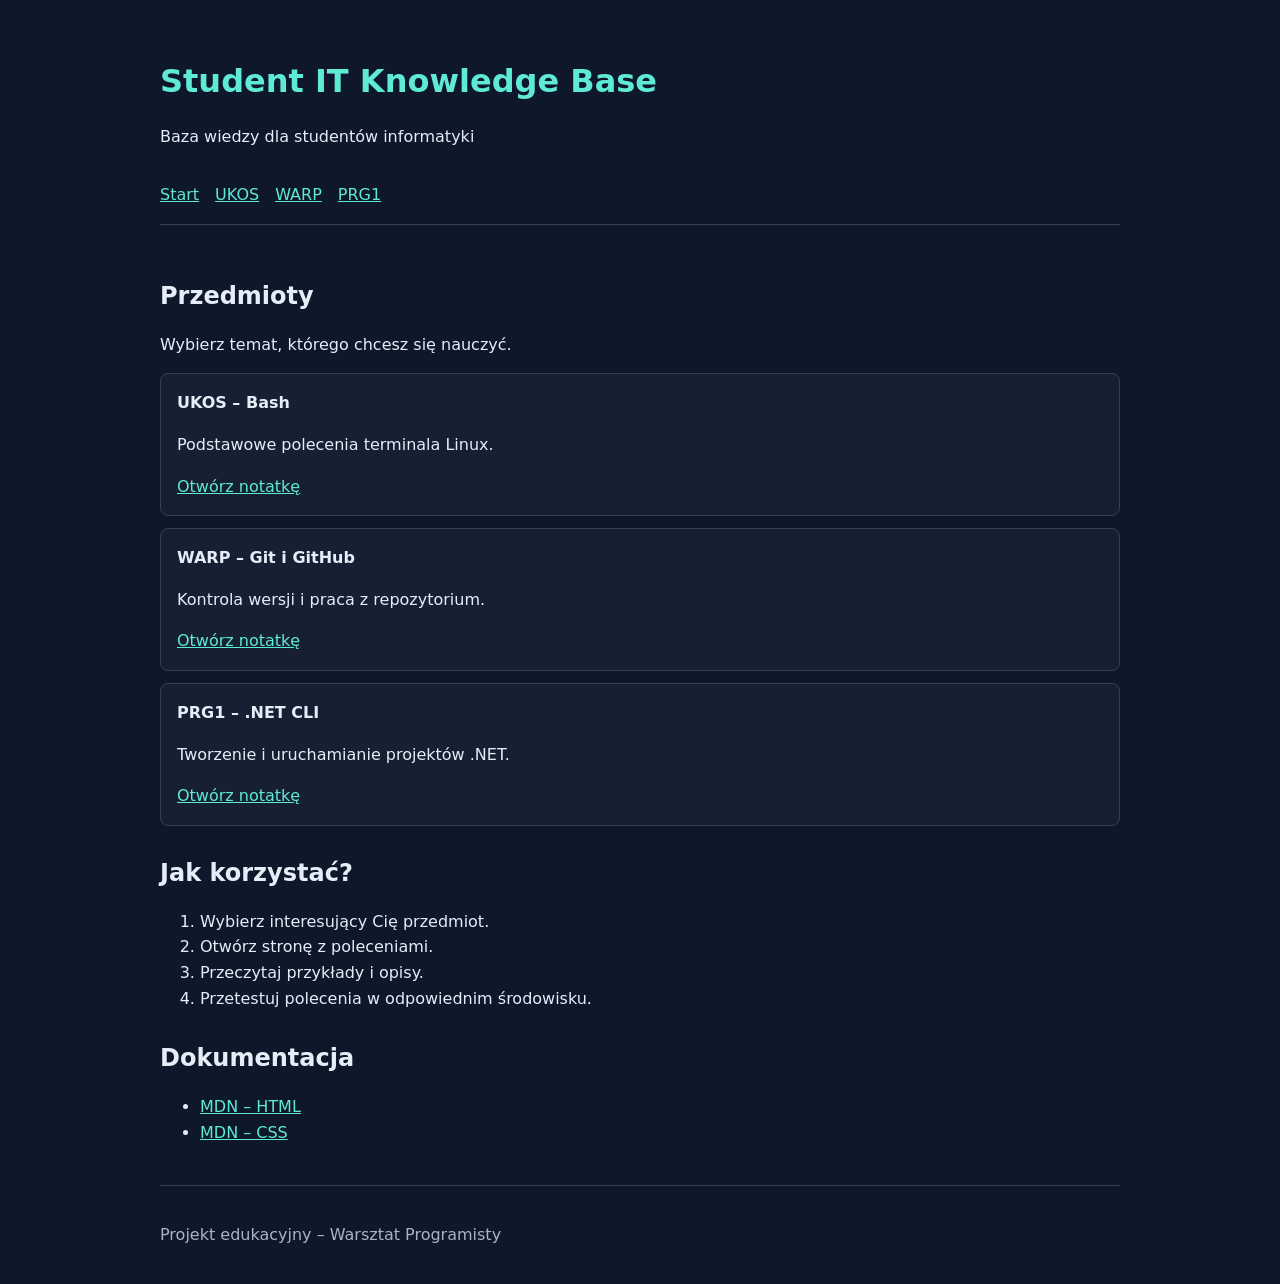
<file: index.html>
﻿
<!doctype html>
<html lang="pl">
<head>
    <meta charset="utf-8">
    <meta name="viewport" content="width=device-width, initial-scale=1">
    <title>Student IT Knowledge Base</title>
    <link rel="stylesheet" href="styles.css">
</head>
<body>
<header>
    <h1>Student IT Knowledge Base</h1>
    <p>Baza wiedzy dla studentów informatyki</p>

    <nav aria-label="Główna nawigacja">
        <a href="index.html">Start</a>
        <a href="pages/bash.html">UKOS</a>
        <a href="pages/git.html">WARP</a>
        <a href="pages/dotnet-cli.html">PRG1</a>
    </nav>
</header>

<main>
    <section>
        <h2>Przedmioty</h2>
        <p>Wybierz temat, którego chcesz się nauczyć.</p>

        <ul class="topic-list">
            <li>
                <strong>UKOS – Bash</strong>
                <p>Podstawowe polecenia terminala Linux.</p>
                <a href="pages/bash.html">Otwórz notatkę</a>
            </li>
            <li>
                <strong>WARP – Git i GitHub</strong>
                <p>Kontrola wersji i praca z repozytorium.</p>
                <a href="pages/git.html">Otwórz notatkę</a>
            </li>
            <li>
                <strong>PRG1 – .NET CLI</strong>
                <p>Tworzenie i uruchamianie projektów .NET.</p>
                <a href="pages/dotnet-cli.html">Otwórz notatkę</a>
            </li>
        </ul>
    </section>

    <section>
        <h2>Jak korzystać?</h2>
        <ol>
            <li>Wybierz interesujący Cię przedmiot.</li>
            <li>Otwórz stronę z poleceniami.</li>
            <li>Przeczytaj przykłady i opisy.</li>
            <li>Przetestuj polecenia w odpowiednim środowisku.</li>
        </ol>
    </section>

    <section>
        <h2>Dokumentacja</h2>
        <ul>
            <li><a href="https://developer.mozilla.org/docs/Web/HTML">MDN – HTML</a></li>
            <li><a href="https://developer.mozilla.org/docs/Web/CSS">MDN – CSS</a></li>
        </ul>
    </section>
</main>

<footer>
    <p>Projekt edukacyjny – Warsztat Programisty</p>
</footer>
</body>
</html>
</file>
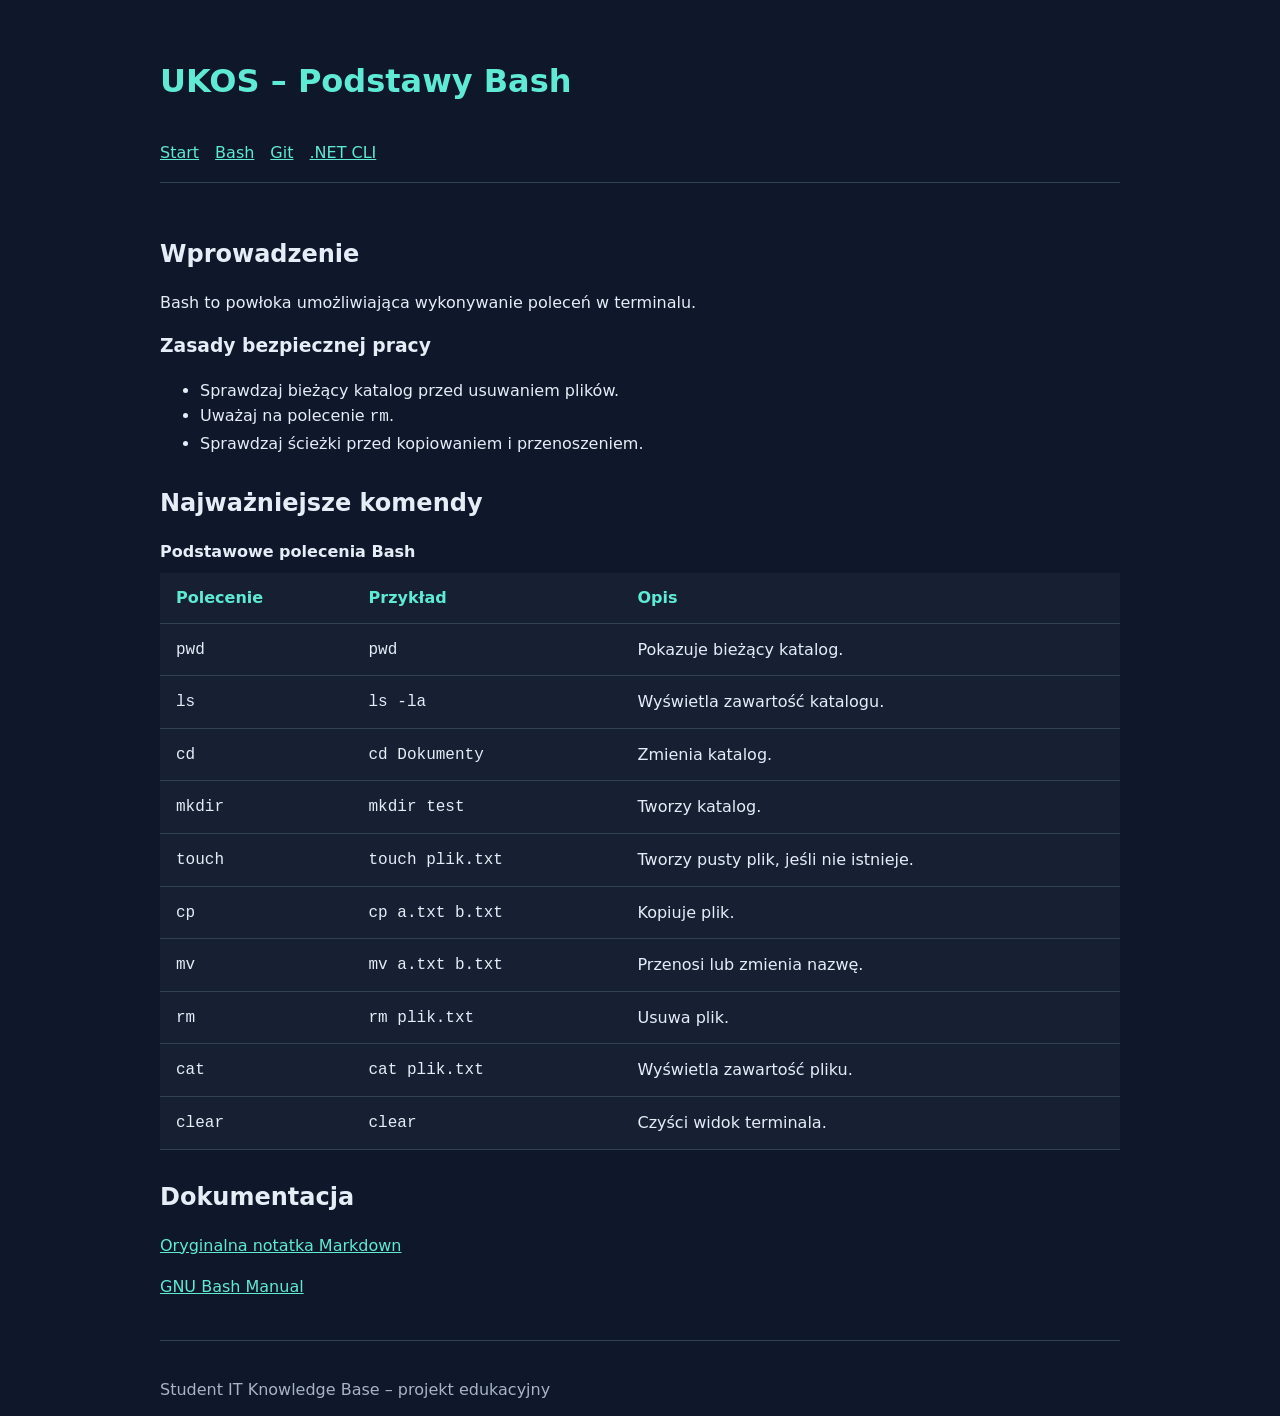
<file: pages/bash.html>
﻿
<!doctype html>
<html lang="pl">
<head>
    <meta charset="utf-8">
    <meta name="viewport" content="width=device-width, initial-scale=1">
    <title>UKOS – Bash</title>
    <link rel="stylesheet" href="../styles.css">
</head>
<body>
<header>
    <h1>UKOS – Podstawy Bash</h1>
    <nav aria-label="Główna nawigacja">
        <a href="../index.html">Start</a>
        <a href="bash.html">Bash</a>
        <a href="git.html">Git</a>
        <a href="dotnet-cli.html">.NET CLI</a>
    </nav>
</header>

<main>
    <section>
        <h2>Wprowadzenie</h2>
        <p>Bash to powłoka umożliwiająca wykonywanie poleceń w terminalu.</p>

        <h3>Zasady bezpiecznej pracy</h3>
        <ul>
            <li>Sprawdzaj bieżący katalog przed usuwaniem plików.</li>
            <li>Uważaj na polecenie <code>rm</code>.</li>
            <li>Sprawdzaj ścieżki przed kopiowaniem i przenoszeniem.</li>
        </ul>
    </section>

    <section>
        <h2>Najważniejsze komendy</h2>
        <div class="table-scroll">
            <table class="command-table">
                <caption>Podstawowe polecenia Bash</caption>
                <thead>
                <tr>
                    <th scope="col">Polecenie</th>
                    <th scope="col">Przykład</th>
                    <th scope="col">Opis</th>
                </tr>
                </thead>
                <tbody>
                <tr><td><code>pwd</code></td><td><code>pwd</code></td><td>Pokazuje bieżący katalog.</td></tr>
                <tr><td><code>ls</code></td><td><code>ls -la</code></td><td>Wyświetla zawartość katalogu.</td></tr>
                <tr><td><code>cd</code></td><td><code>cd Dokumenty</code></td><td>Zmienia katalog.</td></tr>
                <tr><td><code>mkdir</code></td><td><code>mkdir test</code></td><td>Tworzy katalog.</td></tr>
                <tr><td><code>touch</code></td><td><code>touch plik.txt</code></td><td>Tworzy pusty plik, jeśli nie istnieje.</td></tr>
                <tr><td><code>cp</code></td><td><code>cp a.txt b.txt</code></td><td>Kopiuje plik.</td></tr>
                <tr><td><code>mv</code></td><td><code>mv a.txt b.txt</code></td><td>Przenosi lub zmienia nazwę.</td></tr>
                <tr><td><code>rm</code></td><td><code>rm plik.txt</code></td><td>Usuwa plik.</td></tr>
                <tr><td><code>cat</code></td><td><code>cat plik.txt</code></td><td>Wyświetla zawartość pliku.</td></tr>
                <tr><td><code>clear</code></td><td><code>clear</code></td><td>Czyści widok terminala.</td></tr>
                </tbody>
            </table>
        </div>
    </section>

    <section>
        <h2>Dokumentacja</h2>
        <p><a href="../docs/ukos/bash.md">Oryginalna notatka Markdown</a></p>
        <p><a href="https://www.gnu.org/software/bash/manual/">GNU Bash Manual</a></p>
    </section>
</main>

<footer>
    <p>Student IT Knowledge Base – projekt edukacyjny</p>
</footer>
</body>
</html>
</file>
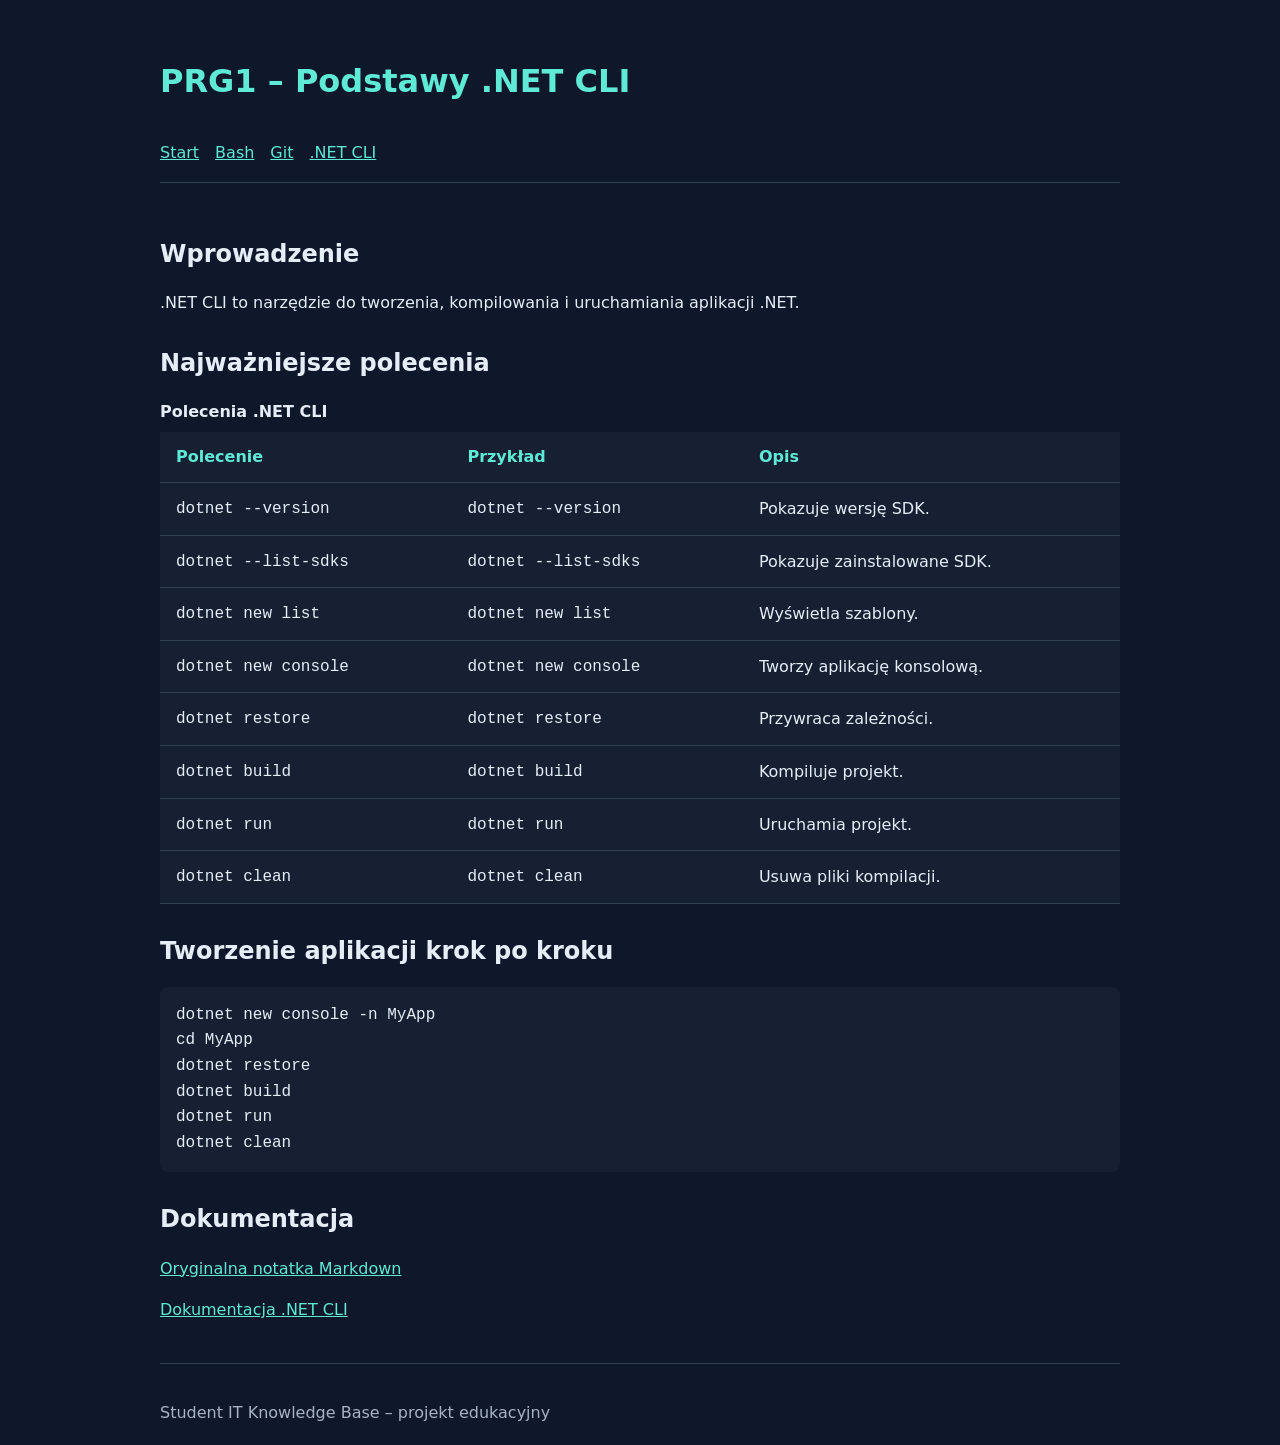
<file: pages/dotnet-cli.html>
﻿
<!doctype html>
<html lang="pl">
<head>
    <meta charset="utf-8">
    <meta name="viewport" content="width=device-width, initial-scale=1">
    <title>PRG1 – .NET CLI</title>
    <link rel="stylesheet" href="../styles.css">
</head>
<body>
<header>
    <h1>PRG1 – Podstawy .NET CLI</h1>
    <nav aria-label="Główna nawigacja">
        <a href="../index.html">Start</a>
        <a href="bash.html">Bash</a>
        <a href="git.html">Git</a>
        <a href="dotnet-cli.html">.NET CLI</a>
    </nav>
</header>

<main>
    <section>
        <h2>Wprowadzenie</h2>
        <p>.NET CLI to narzędzie do tworzenia, kompilowania i uruchamiania aplikacji .NET.</p>
    </section>

    <section>
        <h2>Najważniejsze polecenia</h2>
        <div class="table-scroll">
            <table class="command-table">
                <caption>Polecenia .NET CLI</caption>
                <thead>
                <tr>
                    <th scope="col">Polecenie</th>
                    <th scope="col">Przykład</th>
                    <th scope="col">Opis</th>
                </tr>
                </thead>
                <tbody>
                <tr><td><code>dotnet --version</code></td><td><code>dotnet --version</code></td><td>Pokazuje wersję SDK.</td></tr>
                <tr><td><code>dotnet --list-sdks</code></td><td><code>dotnet --list-sdks</code></td><td>Pokazuje zainstalowane SDK.</td></tr>
                <tr><td><code>dotnet new list</code></td><td><code>dotnet new list</code></td><td>Wyświetla szablony.</td></tr>
                <tr><td><code>dotnet new console</code></td><td><code>dotnet new console</code></td><td>Tworzy aplikację konsolową.</td></tr>
                <tr><td><code>dotnet restore</code></td><td><code>dotnet restore</code></td><td>Przywraca zależności.</td></tr>
                <tr><td><code>dotnet build</code></td><td><code>dotnet build</code></td><td>Kompiluje projekt.</td></tr>
                <tr><td><code>dotnet run</code></td><td><code>dotnet run</code></td><td>Uruchamia projekt.</td></tr>
                <tr><td><code>dotnet clean</code></td><td><code>dotnet clean</code></td><td>Usuwa pliki kompilacji.</td></tr>
                </tbody>
            </table>
        </div>
    </section>

    <section>
        <h2>Tworzenie aplikacji krok po kroku</h2>
        <pre><code>dotnet new console -n MyApp
cd MyApp
dotnet restore
dotnet build
dotnet run
dotnet clean</code></pre>
    </section>

    <section>
        <h2>Dokumentacja</h2>
        <p><a href="../docs/prg1/dotnet-cli.md">Oryginalna notatka Markdown</a></p>
        <p><a href="https://learn.microsoft.com/dotnet/core/tools/">Dokumentacja .NET CLI</a></p>
    </section>
</main>

<footer>
    <p>Student IT Knowledge Base – projekt edukacyjny</p>
</footer>
</body>
</html>
</file>
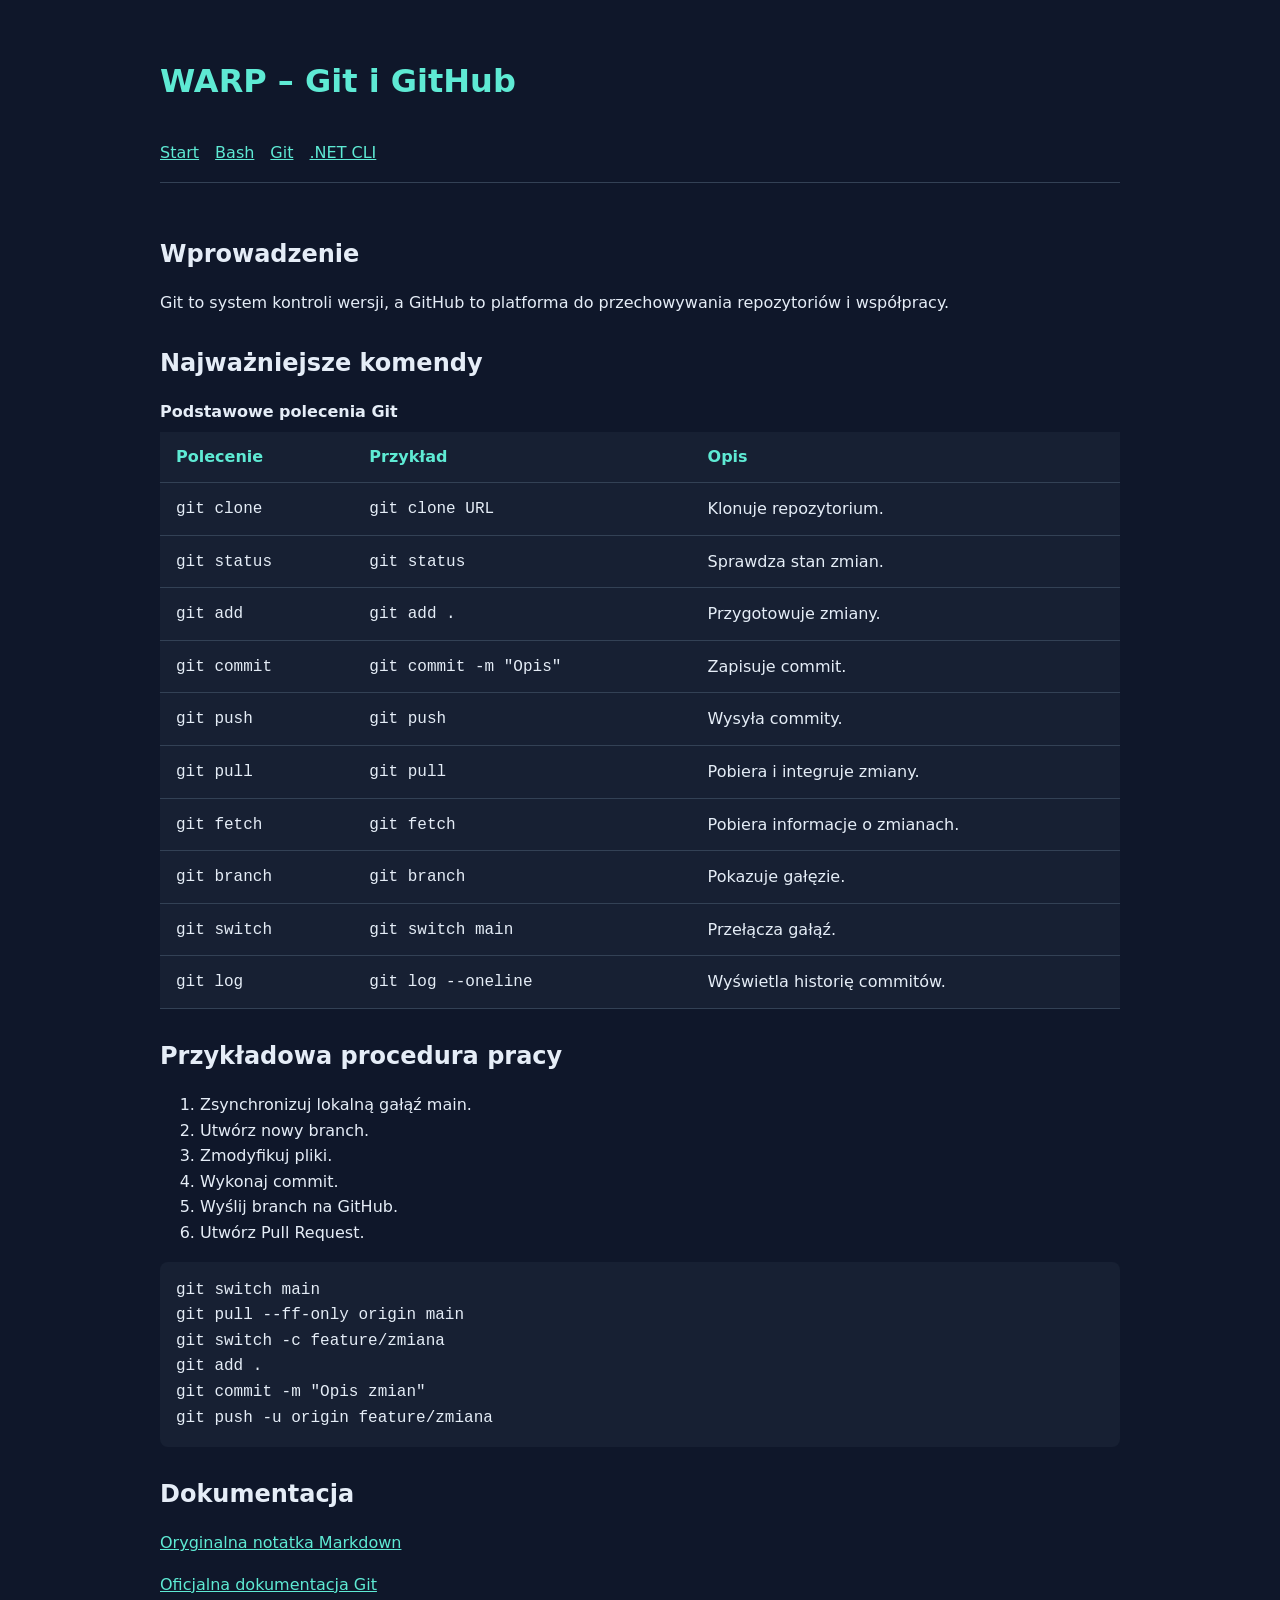
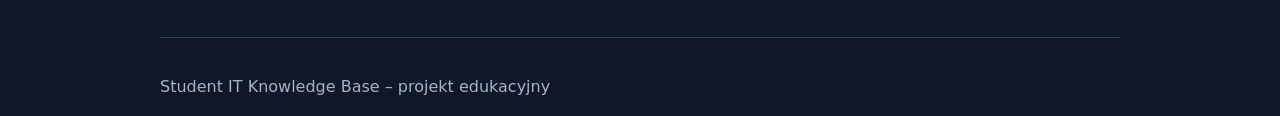
<file: pages/git.html>
﻿
<!doctype html>
<html lang="pl">
<head>
    <meta charset="utf-8">
    <meta name="viewport" content="width=device-width, initial-scale=1">
    <title>WARP – Git i GitHub</title>
    <link rel="stylesheet" href="../styles.css">
</head>
<body>
<header>
    <h1>WARP – Git i GitHub</h1>
    <nav aria-label="Główna nawigacja">
        <a href="../index.html">Start</a>
        <a href="bash.html">Bash</a>
        <a href="git.html">Git</a>
        <a href="dotnet-cli.html">.NET CLI</a>
    </nav>
</header>

<main>
    <section>
        <h2>Wprowadzenie</h2>
        <p>Git to system kontroli wersji, a GitHub to platforma do przechowywania repozytoriów i współpracy.</p>
    </section>

    <section>
        <h2>Najważniejsze komendy</h2>
        <div class="table-scroll">
            <table class="command-table">
                <caption>Podstawowe polecenia Git</caption>
                <thead>
                <tr>
                    <th scope="col">Polecenie</th>
                    <th scope="col">Przykład</th>
                    <th scope="col">Opis</th>
                </tr>
                </thead>
                <tbody>
                <tr><td><code>git clone</code></td><td><code>git clone URL</code></td><td>Klonuje repozytorium.</td></tr>
                <tr><td><code>git status</code></td><td><code>git status</code></td><td>Sprawdza stan zmian.</td></tr>
                <tr><td><code>git add</code></td><td><code>git add .</code></td><td>Przygotowuje zmiany.</td></tr>
                <tr><td><code>git commit</code></td><td><code>git commit -m "Opis"</code></td><td>Zapisuje commit.</td></tr>
                <tr><td><code>git push</code></td><td><code>git push</code></td><td>Wysyła commity.</td></tr>
                <tr><td><code>git pull</code></td><td><code>git pull</code></td><td>Pobiera i integruje zmiany.</td></tr>
                <tr><td><code>git fetch</code></td><td><code>git fetch</code></td><td>Pobiera informacje o zmianach.</td></tr>
                <tr><td><code>git branch</code></td><td><code>git branch</code></td><td>Pokazuje gałęzie.</td></tr>
                <tr><td><code>git switch</code></td><td><code>git switch main</code></td><td>Przełącza gałąź.</td></tr>
                <tr><td><code>git log</code></td><td><code>git log --oneline</code></td><td>Wyświetla historię commitów.</td></tr>
                </tbody>
            </table>
        </div>
    </section>

    <section>
        <h2>Przykładowa procedura pracy</h2>
        <ol>
            <li>Zsynchronizuj lokalną gałąź main.</li>
            <li>Utwórz nowy branch.</li>
            <li>Zmodyfikuj pliki.</li>
            <li>Wykonaj commit.</li>
            <li>Wyślij branch na GitHub.</li>
            <li>Utwórz Pull Request.</li>
        </ol>
        <pre><code>git switch main
git pull --ff-only origin main
git switch -c feature/zmiana
git add .
git commit -m "Opis zmian"
git push -u origin feature/zmiana</code></pre>
    </section>

    <section>
        <h2>Dokumentacja</h2>
        <p><a href="../docs/warp/git.md">Oryginalna notatka Markdown</a></p>
        <p><a href="https://git-scm.com/doc">Oficjalna dokumentacja Git</a></p>
    </section>
</main>

<footer>
    <p>Student IT Knowledge Base – projekt edukacyjny</p>
</footer>
</body>
</html>
</file>
<file: styles.css>
﻿
:root {
    --page: #0f172a;
    --surface: #172033;
    --text: #e5edf7;
    --muted: #a8b3c7;
    --accent: #5eead4;
    --line: #334155;
}

* {
    box-sizing: border-box;
}

body {
    margin: 0;
    background: var(--page);
    color: var(--text);
    font-family: system-ui, sans-serif;
    line-height: 1.6;
}

header, main, footer {
    width: min(100% - 32px, 960px);
    margin-inline: auto;
}

header {
    padding: 40px 0 24px;
}

h1, h2, h3 {
    line-height: 1.3;
}

h1 {
    color: var(--accent);
}

section {
    margin: 32px 0;
}

nav {
    display: flex;
    flex-wrap: wrap;
    gap: 16px;
    padding: 16px 0;
    border-bottom: 1px solid var(--line);
}

a {
    color: var(--accent);
}

a:hover {
    text-decoration: none;
}

a:focus-visible {
    outline: 3px solid var(--accent);
    outline-offset: 3px;
}

.topic-list {
    display: grid;
    gap: 12px;
    padding: 0;
    list-style: none;
}

.topic-list li {
    padding: 16px;
    background: var(--surface);
    border: 1px solid var(--line);
    border-radius: 8px;
}

.info-note {
    padding: 16px;
    background: var(--surface);
    border-left: 4px solid var(--accent);
    border-radius: 0 8px 8px 0;
}

.table-scroll {
    overflow-x: auto;
}

.command-table {
    width: 100%;
    border-collapse: collapse;
    background: var(--surface);
}

.command-table caption {
    margin-bottom: 8px;
    text-align: left;
    font-weight: bold;
}

.command-table th,
.command-table td {
    padding: 12px 16px;
    border-bottom: 1px solid var(--line);
    text-align: left;
}

.command-table th {
    color: var(--accent);
}

pre {
    padding: 16px;
    overflow-x: auto;
    background: var(--surface);
    border-radius: 8px;
}

code {
    font-family: Consolas, monospace;
}

footer {
    margin-top: 40px;
    padding: 20px 0;
    border-top: 1px solid var(--line);
    color: var(--muted);
}

@media (max-width: 600px) {
    nav {
        flex-direction: column;
        gap: 8px;
    }

    .command-table th,
    .command-table td {
        padding: 8px;
    }
}
</file>
